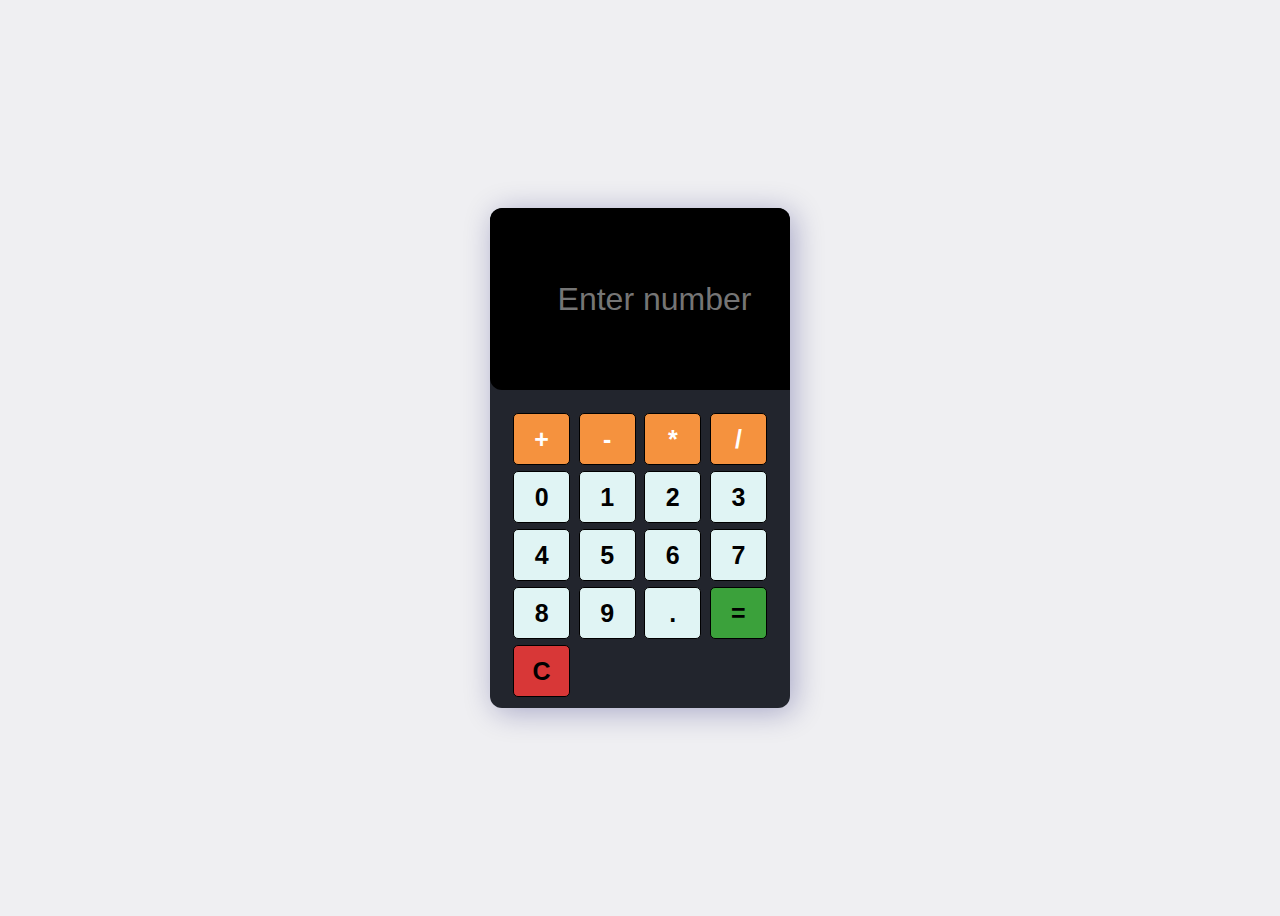
<file: index.html>
<!DOCTYPE html>
<html lang="en">
<head>
    <meta charset="UTF-8">
    <meta http-equiv="X-UA-Compatible" content="IE=edge">
    <meta name="viewport" content="width=device-width, initial-scale=1.0">
    <title>Basic calculator</title>
    <link rel="stylesheet" href="style.css">
</head>
<body>
    <section class="calculator">
        <form>
            <input type="text" class="screen" placeholder="Enter number">
        </form>
        <div class="buttons">
            <button type="button" class="btn btn-yellow" data-num="+">+</button>
            <button type="button" class="btn btn-yellow" data-num="-">-</button>
            <button type="button" class="btn btn-yellow" data-num="*">*</button>
            <button type="button" class="btn btn-yellow" data-num="/">/</button>

            <button type="button" class="btn btn-grey" data-num="0">0</button>
            <button type="button" class="btn btn-grey" data-num="1">1</button>
            <button type="button" class="btn btn-grey" data-num="2">2</button>
            <button type="button" class="btn btn-grey" data-num="3">3</button>
            <button type="button" class="btn btn-grey" data-num="4">4</button>
            <button type="button" class="btn btn-grey" data-num="5">5</button>
            <button type="button" class="btn btn-grey" data-num="6">6</button>
            <button type="button" class="btn btn-grey" data-num="7">7</button>
            <button type="button" class="btn btn-grey" data-num="8">8</button>
            <button type="button" class="btn btn-grey" data-num="9">9</button>
            <button type="button" class="btn btn-grey" data-num=".">.</button>

            <button type="button" class="btn-equal">=</button>
            <button type="button" class="btn-clear">C</button>
        </div> 
    </section>    
    <script src="app.js"></script>
</body>
</html>
</file>
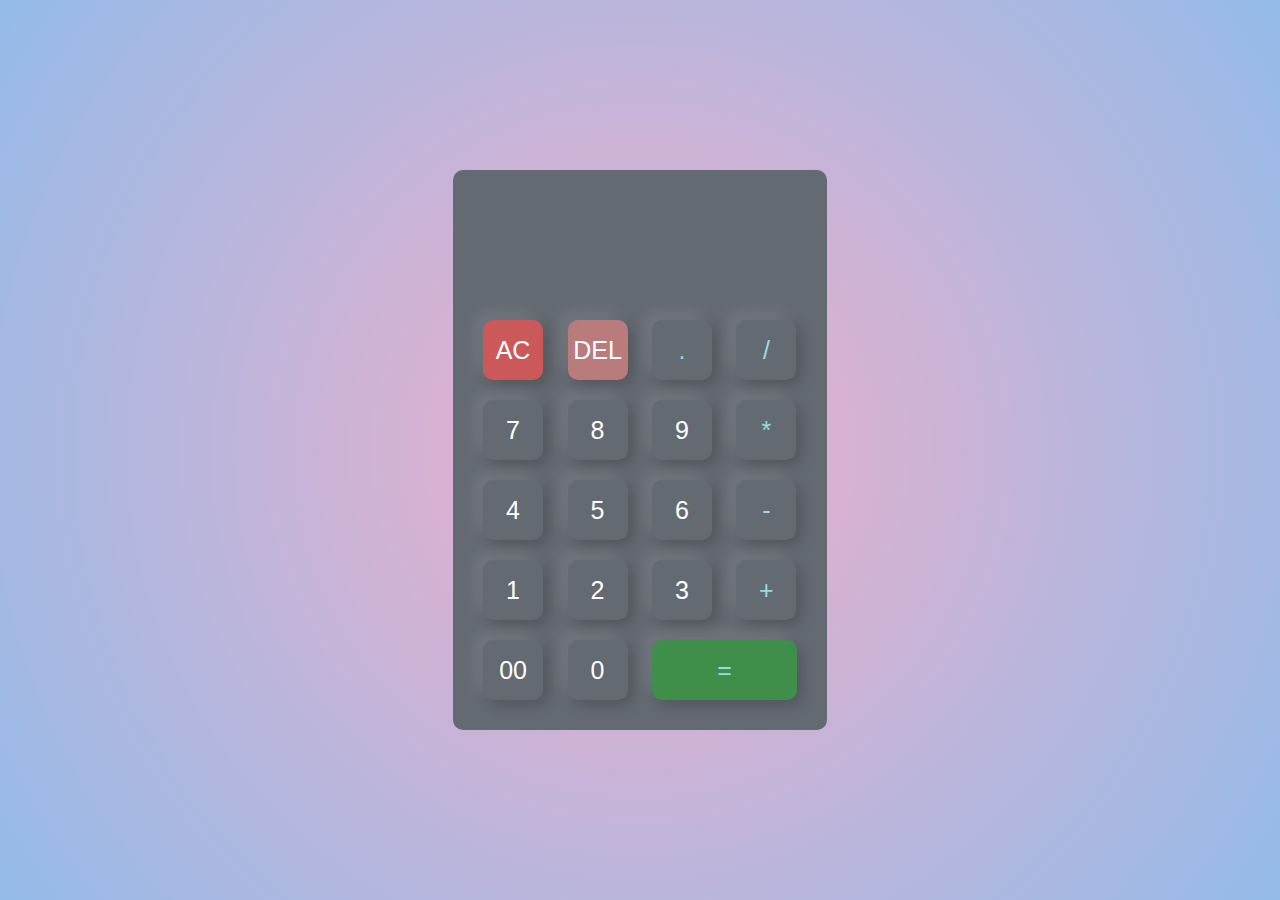
<file: Calculator no js/index.html>
<!DOCTYPE html>
<html lang="en">
<head>
    <meta charset="UTF-8">
    <meta http-equiv="X-UA-Compatible" content="IE=edge">
    <meta name="viewport" content="width=device-width, initial-scale=1.0">
    <title>Basic calculator</title>
    <link rel="stylesheet" href="style.css"/>
</head>

<body>
    <div class="container">
        <div class="calculator">
            <form>
                <div class="display">
                    <input type="text" name="display" class="screen"/>
                </div>
                <div>
                    <input type="button" class="ac" value ="AC" onclick="display.value =''"/>
                    <input type="button" class="del" value ="DEL" onclick="display.value = display.value.toString().slice(0, -1)"/>
                    <!--  slice(indexStart, indexEnd), in this case indexStart = first char, indexEnd = char next to the last one, so as a result returns a string that has the last char cut off from the og-->
                    <input type="button" class="operator" value="." onclick="display.value += '.'"/>
                    <input type="button" class="operator" value="/" onclick="display.value += '/'"/>
                </div>
                <div>
                    <input type="button" value="7" onclick="display.value += '7'"/>
                    <input type="button" value="8" onclick="display.value += '8'"/>
                    <input type="button" value="9" onclick="display.value += '9'"/>
                    <input type="button" class="operator" value="*" onclick="display.value += '*'"/>
                </div>
                <div>
                    <input type="button" value="4" onclick="display.value += '4'"/>
                    <input type="button" value="5" onclick="display.value += '5'"/>
                    <input type="button" value="6" onclick="display.value += '6'"/>
                    <input type="button" class="operator" value ="-" onclick="display.value += '-'"/>
                </div>
                <div>
                    <input type="button" value="1" onclick="display.value += '1'"/>
                    <input type="button" value="2" onclick="display.value += '2'"/>
                    <input type="button" value="3" onclick="display.value += '3'"/>
                    <input type="button" class="operator" value="+" onclick="display.value += '+'"/>
                </div>
                <div>
                    <input type="button" value ="00" onclick="display.value += '00'"/>
                    <input type="button" value ="0" onclick="display.value += '0'"/>
                    <input type="button" value="=" class="equal operator" onclick="display.value = eval(display.value)"/> 
                </div>
            </form>
        </div>
    </div>
</body>

</html>
</file>
<file: style.css>
body {
    min-height: 100vh;
    background: #efeff2;
    display: flex;
    justify-content: center;
    align-items: center;   
}

.calculator {
    width: 300px;
    height: 500px;
    box-shadow: 4px 4px 30px rgba(0, 0, 100, 0.3);
    border-radius: 12px;
    background: #22252D;
    overflow: hidden;
}

form input {
    width: 99%;
    text-align: center;
    height: 150px;
    border: none;
    border-radius: 12px;
    font-size: 2rem;
    padding: 1rem;
    color: #fff;
    background: #000;
    pointer-events: none;
}

.buttons {
    display: flex;
    flex-wrap: wrap;
    justify-content: space-between;
    padding: 20px;
}

button {
    flex: 0 0 22%;
    margin: 3px 3px;
    width: 60px;
    height: 52px;
    font-size: 25px;  
    font-weight: 600;
    border-radius: 5px;
    border: 1px solid #000;
    cursor: pointer;
}

.btn-yellow {
    background: rgb(245, 146, 62);
    color: #fff;
}

.btn-grey {
    background: rgb(224, 244, 244);
}

.btn-equal {
    background: rgb(59, 161, 59);
}

.btn-clear {
    background: rgb(216, 55, 55);
}
</file>
<file: Calculator no js/style.css>
*{ /* Asterisk symbol represents all elements */
    margin: 0;  
    padding: 0;
    font-family: 'Poppins', sans-serif;
    box-sizing: border-box;
}

.container {
    width: 100%;
    height: 100vh;
    background: rgb(238,174,202);
    background: radial-gradient(circle, rgba(238,174,202,1) 0%, rgba(148,187,233,1) 100%);
    display: flex;
    align-items: center;
    justify-content: center;
}

.calculator {
    background: #646a72;
    padding: 20px;
    border-radius: 10px;
}

.calculator form input {
    border: 0;
    outline: 0;
    width: 60px;
    height: 60px;
    border-radius: 10px; /* This rounds the corners */
    box-shadow: -8px -8px 15px rgba(255, 255, 255, 0.1), 5px 5px 15px rgba(0, 0, 0, 0.2);
    /* Two shadows, seperated by commas */
    background: transparent;
    font-size: 25px;
    color: #fff;
    cursor: pointer;
    margin: 10px;
}

form .display {
    display: flex;
    justify-content: flex-end;
    margin: 20px 0;
}

form .display input {
    text-align: right;
    flex: 1;
    font-size: 45px;
    box-shadow: none; 
}

form input.equal {
    width: 145px;
    background: rgb(63, 142, 74);
}

form input.ac {
    background: rgb(203, 89, 89);
}

form input.del {
    background: rgb(185, 123, 123);
}

form input.operator {
    color: #99dae3;
}
</file>
